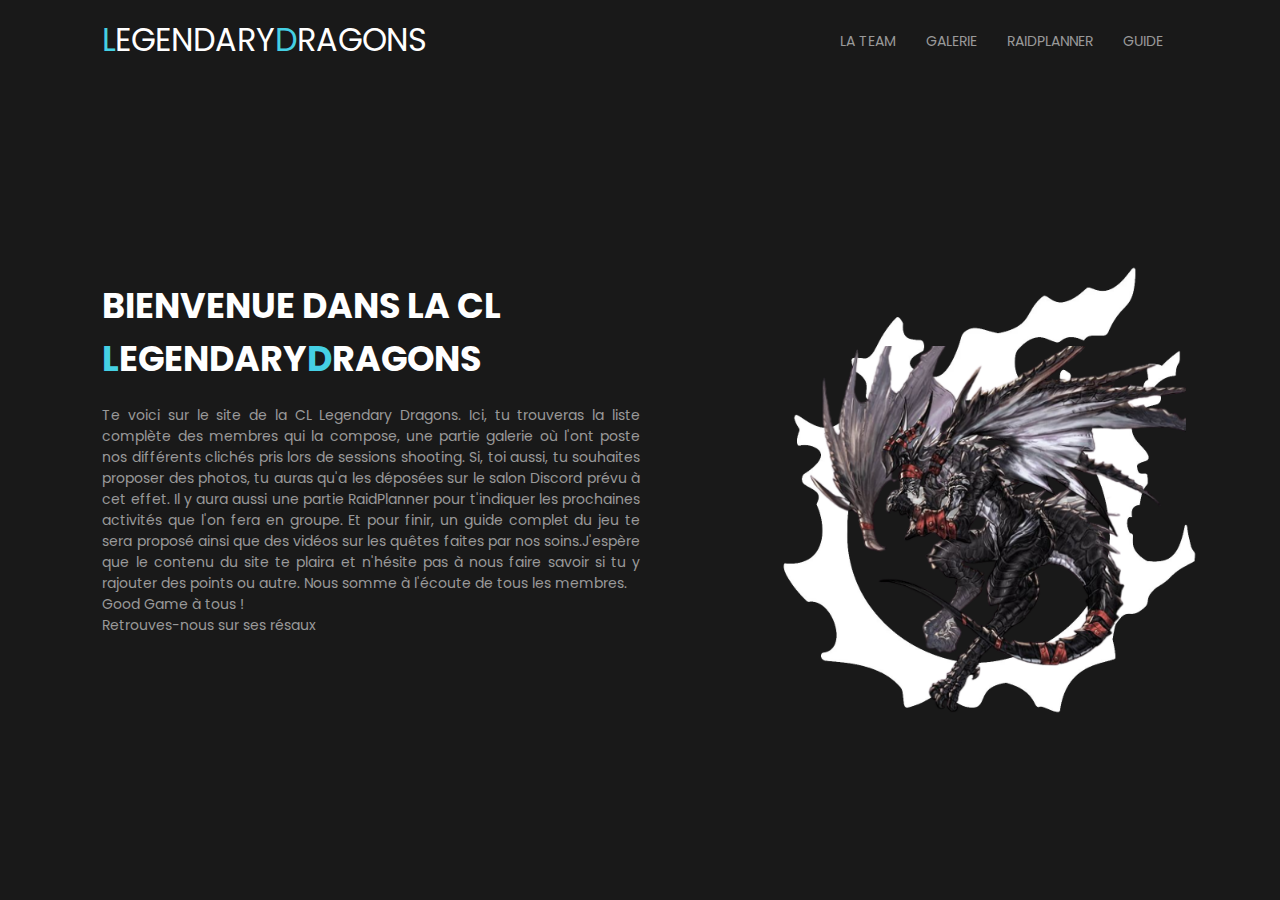
<file: index.html>
<!DOCTYPE html>
<html lang="fr">
	<head>
		<meta charset="UTF-8">
		<meta http-equiv="X-UA-Compatible" content="IE=edge">
		<meta name="viewport" content="width=device-width, initial-scale=1.0">
		<link rel="icon" type="image/png" href="./sources/image/icons/aetheryte.png" />
		<title>LegendayDragons</title>
		<!-- Font Awesome -->
		<link rel="stylesheet" href="https://cdnjs.cloudflare.com/ajax/libs/font-awesome/6.1.1/css/all.min.css" integrity="sha512-KfkfwYDsLkIlwQp6LFnl8zNdLGxu9YAA1QvwINks4PhcElQSvqcyVLLD9aMhXd13uQjoXtEKNosOWaZqXgel0g==" crossorigin="anonymous" referrerpolicy="no-referrer" />
		<!-- CSS -->
		<link rel="stylesheet" href="./sources/css/home.css">
	</head>
	<body>
		<!-- Responsive menu -->
		<header>
			<div class="logo">
				<a href="index.html"><span>L</span>EGENDARY<span>D</span>RAGONS</a>
			</div>
			<div class="menu_toggle"></div>
			<ul class="menu">
				<li><a href="team.html">La team</a></li>
				<li><a href="gallery.html">Galerie</a></li>
				<li><a href="raidplanner.html">RaidPlanner</a></li>
				<li><a href="guide.html">Guide</a></li>
			</ul>
		</header>
		<!-- Section Home -->
		<section class="home">
			<div class="left">
				<h1>
					BIENVENUE DANS LA CL <br>
					<span>L</span>EGENDARY<span>D</span>RAGONS
				</h1>
					<p>Te voici sur le site de la CL Legendary Dragons. Ici, tu trouveras la liste complète des membres qui la compose, une partie galerie où l'ont poste nos différents clichés pris lors de sessions shooting. Si, toi aussi, tu souhaites proposer des photos, tu auras qu'a les déposées sur le salon Discord prévu à cet effet. Il y aura aussi une partie RaidPlanner pour t'indiquer les prochaines activités que l'on fera en groupe. Et pour finir, un guide complet du jeu te sera proposé ainsi que des vidéos sur les quêtes faites par nos soins.J'espère que le contenu du site te plaira et n'hésite pas à nous faire savoir si tu y rajouter des points ou autre. Nous somme à l'écoute de tous les membres.<br>
					Good Game à tous !<br>
					Retrouves-nous sur ses résaux <br>
					<span>
						<a href="https://discord.com/channels/972480807065235496/972496455912800276" target="_blank"><i class="fa-brands fa-discord"></i></a>
						<a href="#"><i class="fa-brands fa-youtube"></i></a>
						<a href="#"><i class="fa-brands fa-instagram"></i></a>
						<a href="#"><i class="fa-brands fa-facebook"></i></a>
					</span>
				</p>
			</div>
			<div class="right">
				<img src="./sources/image/logo/logo.png" alt="Logo de la compagnie libre">
			</div>
		</section>
	</body>
	<!-- JS -->
	<script src="https://cdnjs.cloudflare.com/ajax/libs/gsap/3.9.1/gsap.min.js"></script>
	<script src="./sources/js/main.js"></script>
</html>
</file>
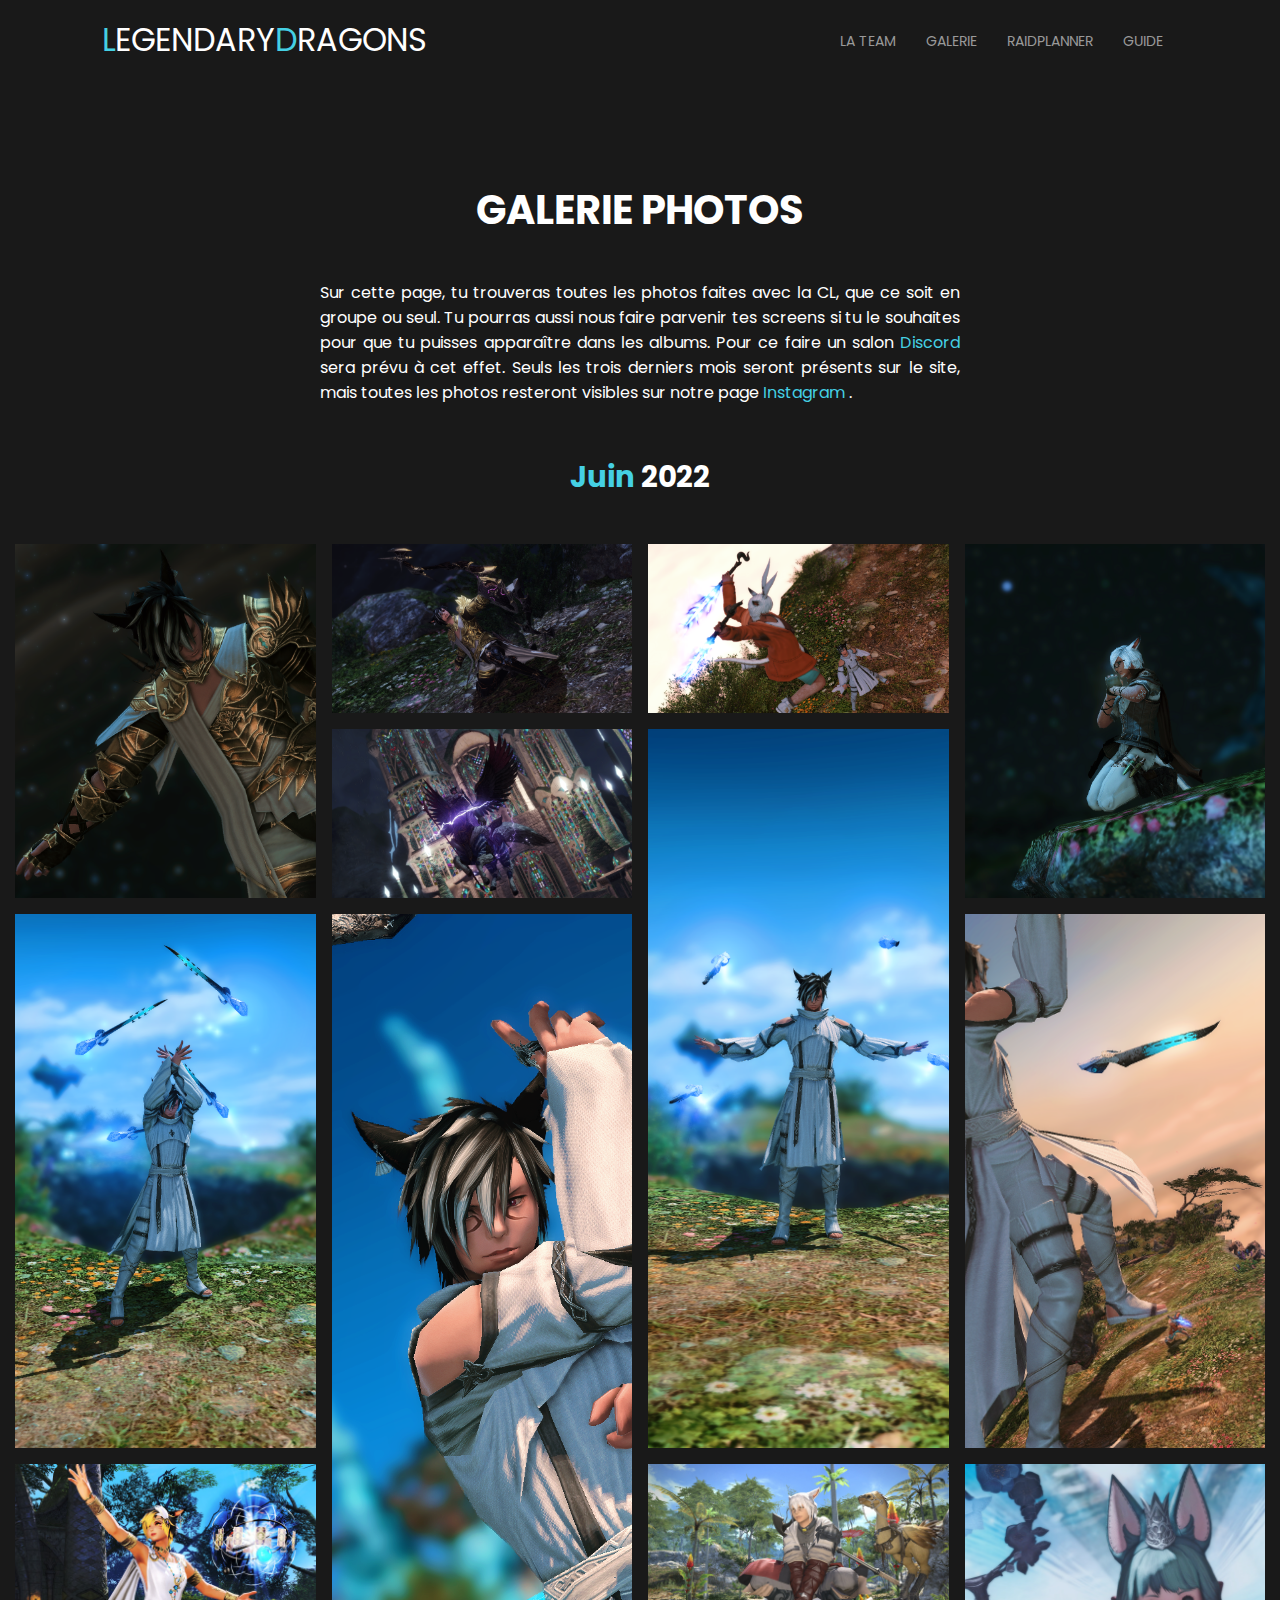
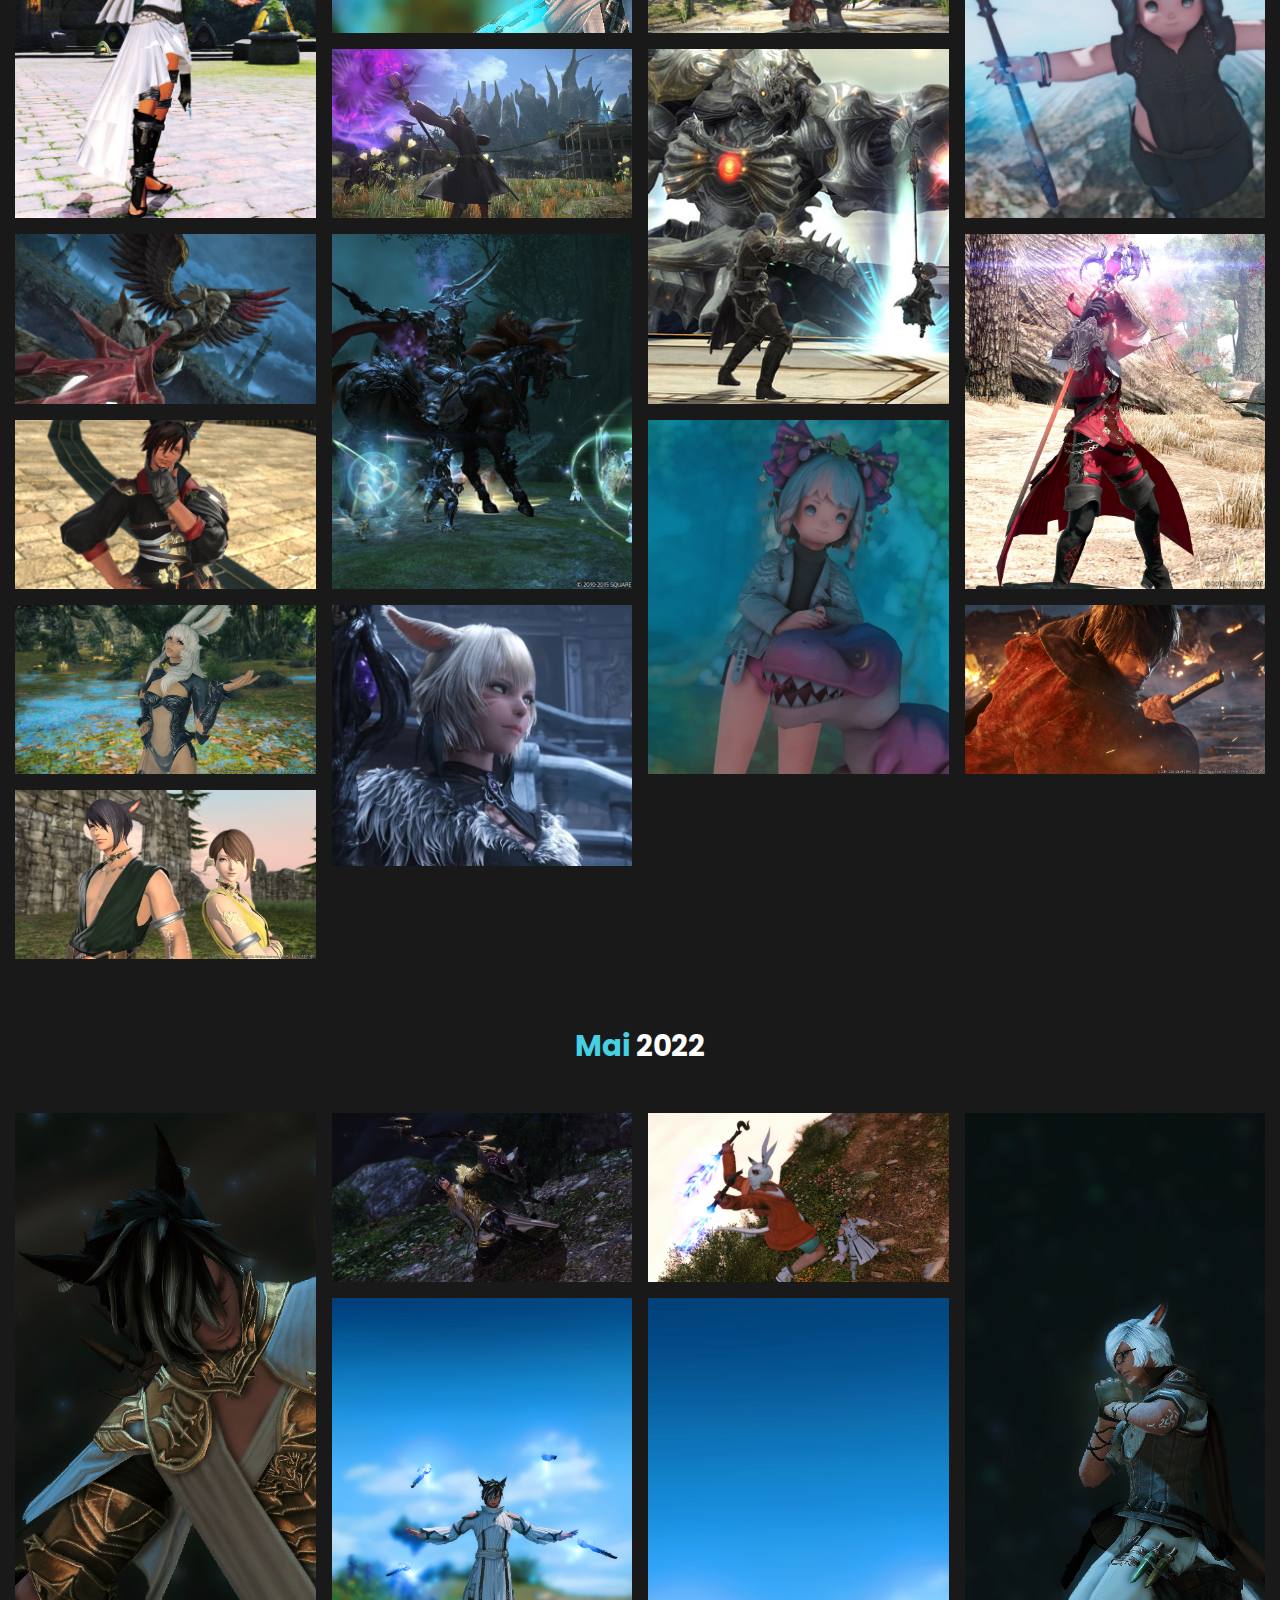
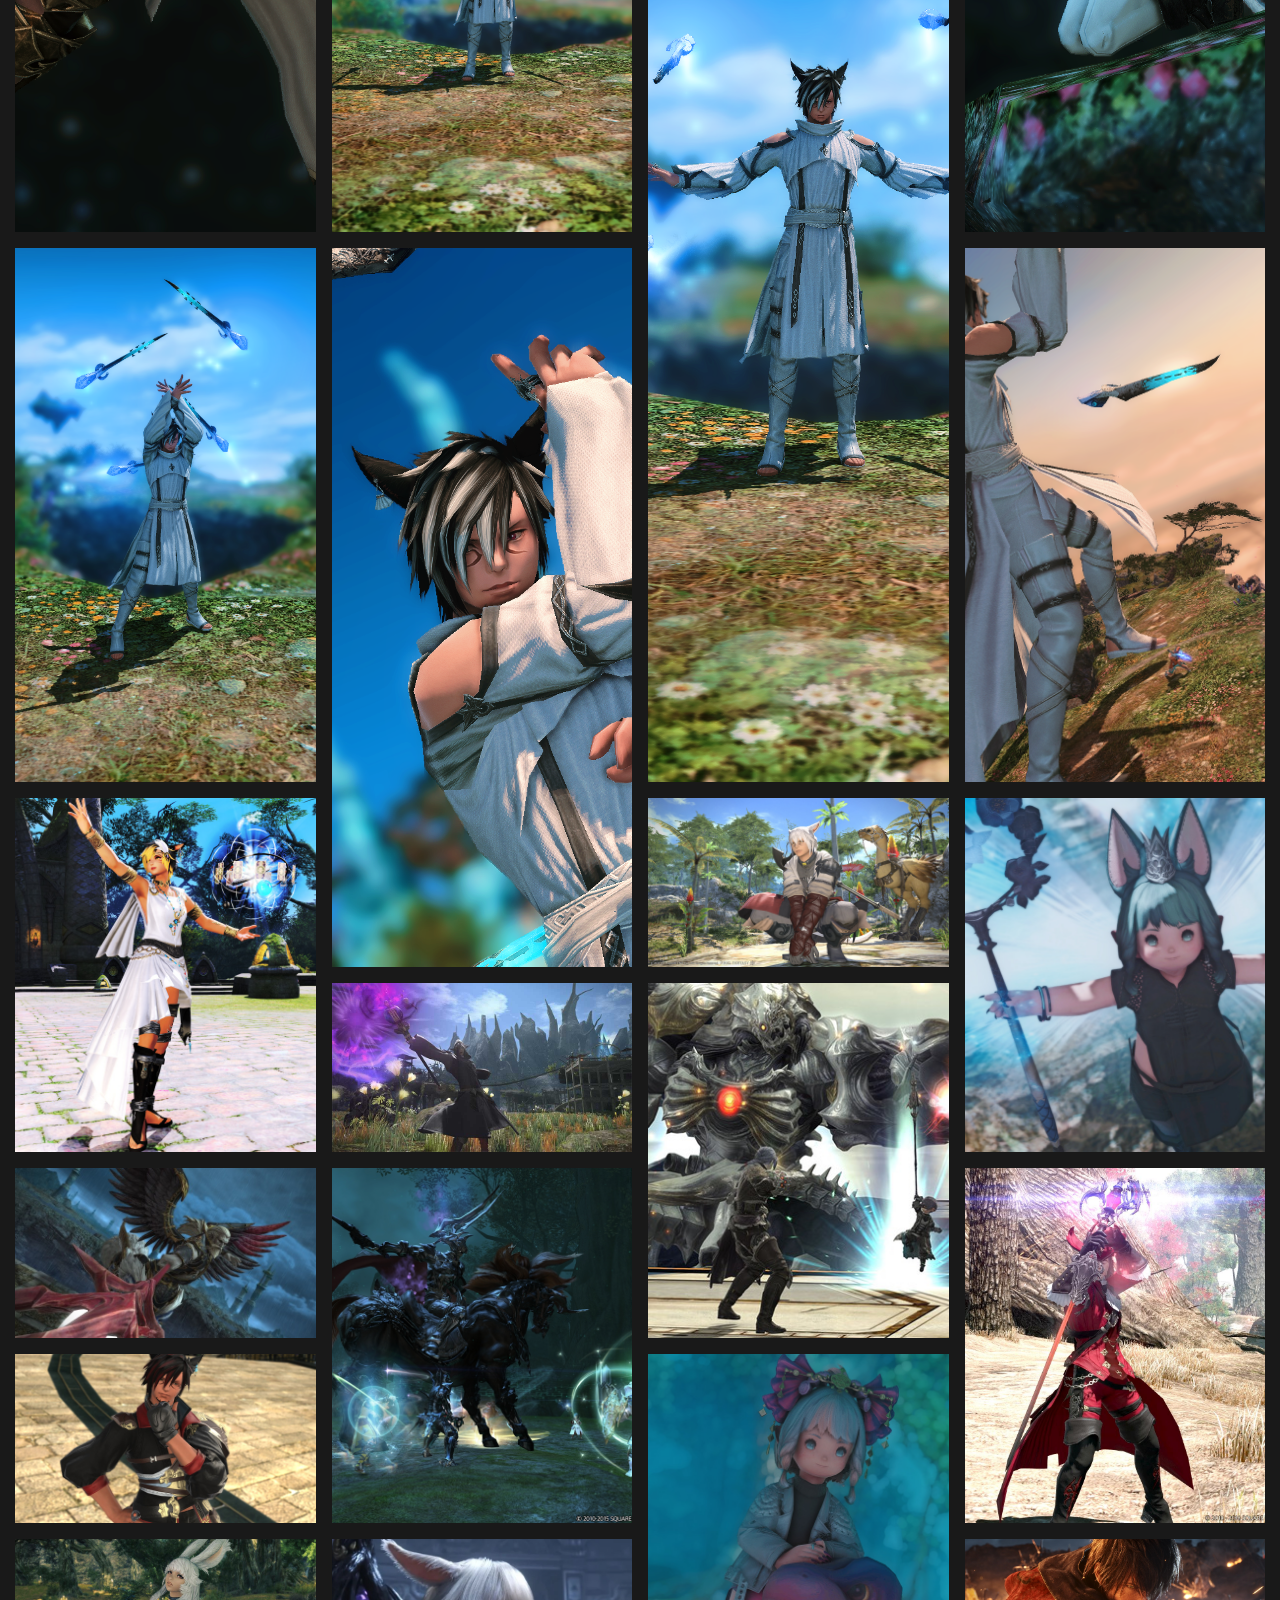
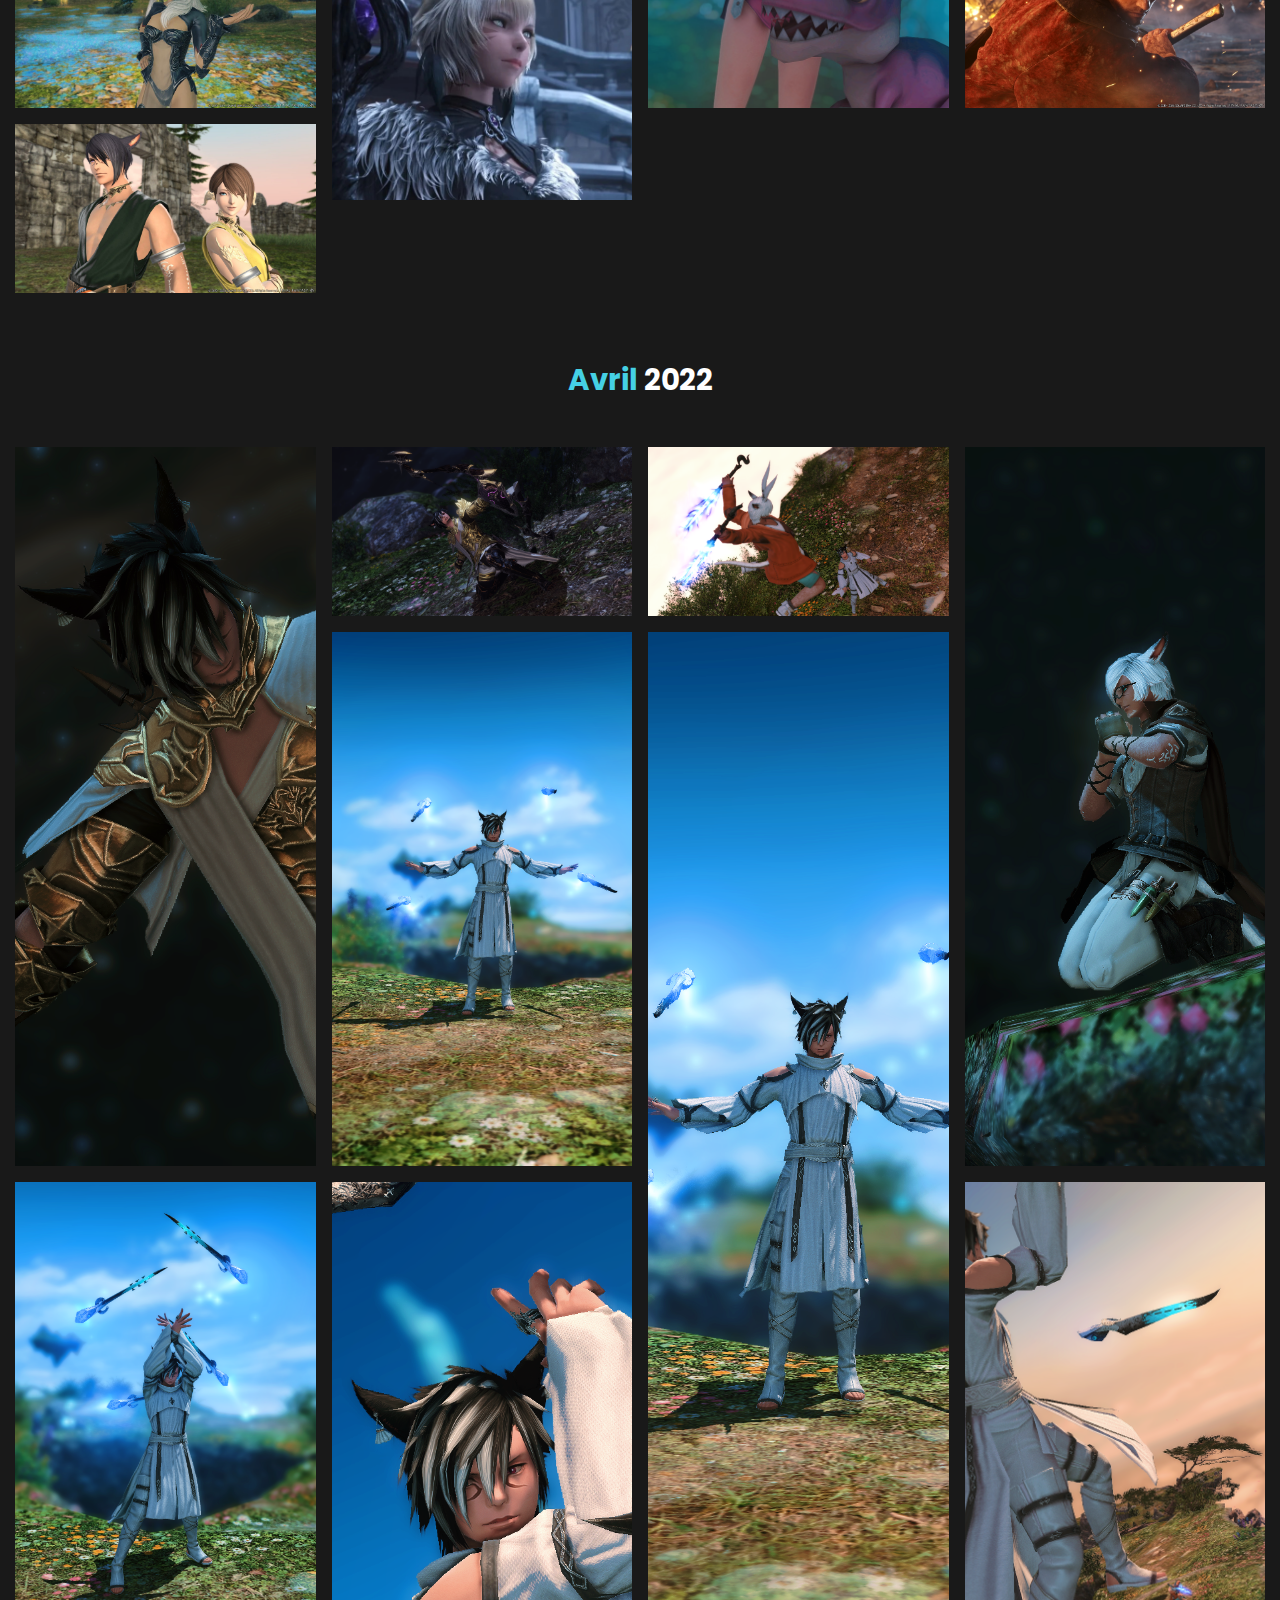
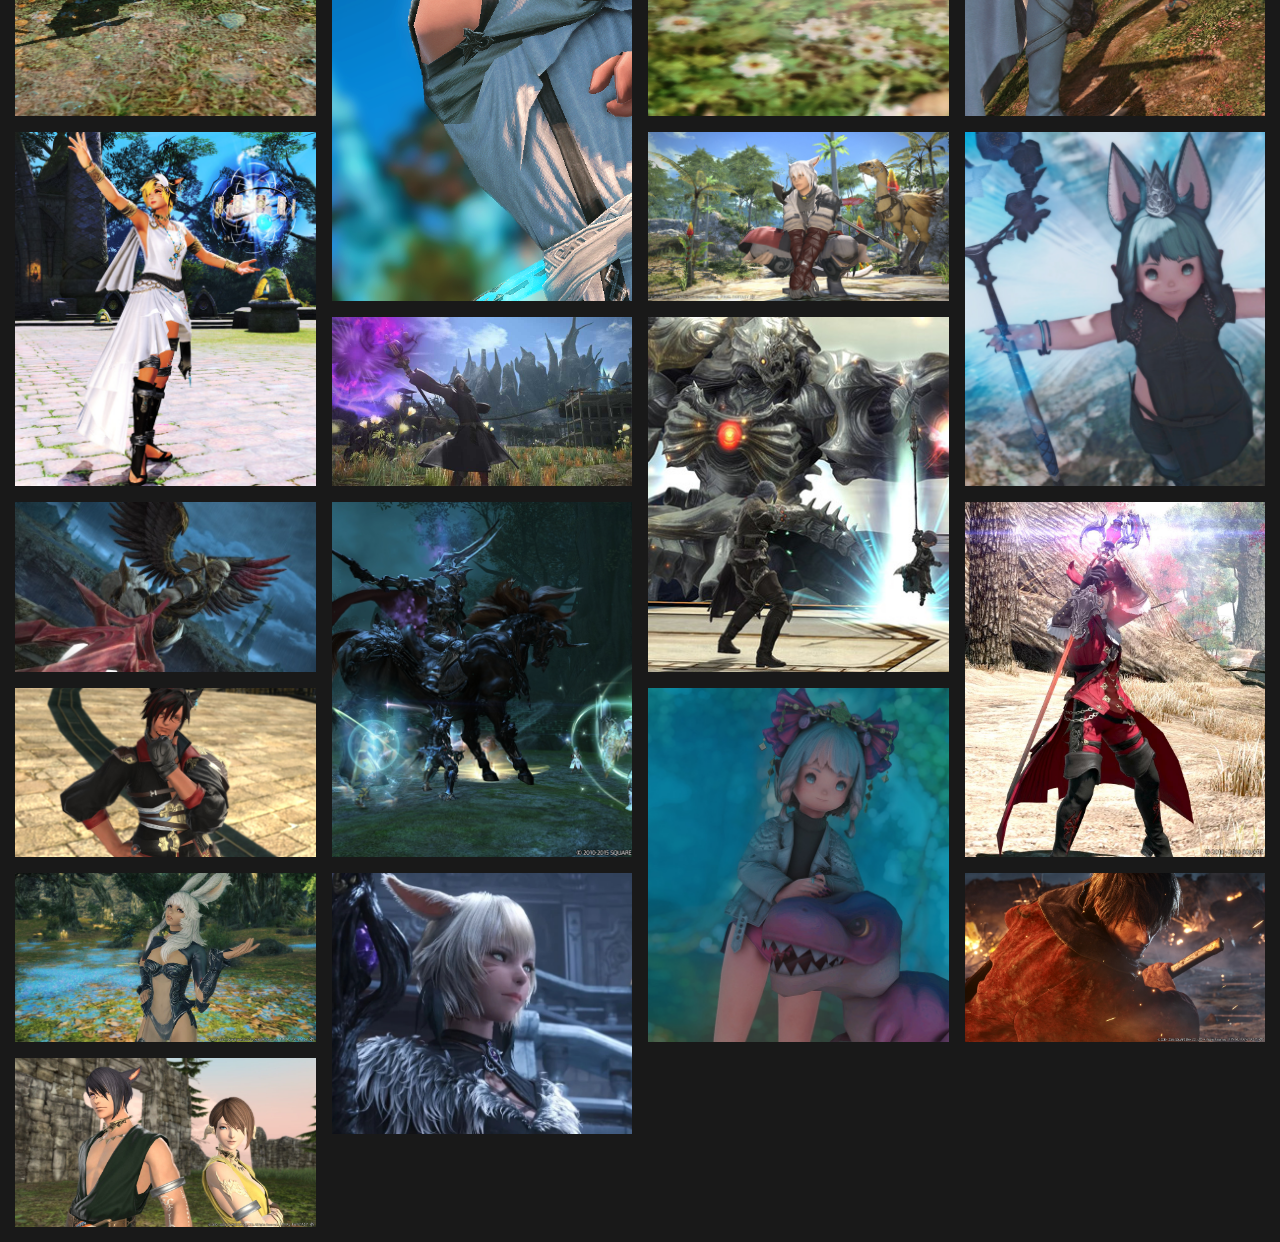
<file: gallery.html>
<!DOCTYPE html>
<html lang="fr">
	<head>
		<meta charset="UTF-8">
		<meta http-equiv="X-UA-Compatible" content="IE=edge">
		<meta name="viewport" content="width=device-width, initial-scale=1.0">
		<link rel="icon" type="image/png" href="./sources/image/icons/aetheryte.png" />
		<title>LegendayDragons - Galerie</title>
        <!-- Font Awesome -->
		<link rel="stylesheet" href="https://cdnjs.cloudflare.com/ajax/libs/font-awesome/6.1.1/css/all.min.css" integrity="sha512-KfkfwYDsLkIlwQp6LFnl8zNdLGxu9YAA1QvwINks4PhcElQSvqcyVLLD9aMhXd13uQjoXtEKNosOWaZqXgel0g==" crossorigin="anonymous" referrerpolicy="no-referrer" />
		<link rel="stylesheet"  href="https://www.helha.pub/scripts/lightbox2-2.11.1/dist/css/lightbox.min.css"/>
        <!-- CSS -->
		<link rel="stylesheet" href="./sources/css/gallery.css">
	</head>
	<body>
		<!-- Responsive menu -->
		<header>
			<div class="logo">
				<a href="index.html"><span>L</span>EGENDARY<span>D</span>RAGONS</a>
			</div>
			<div class="menu_toggle"></div>
			<ul class="menu">
				<li><a href="team.html">La team</a></li>
				<li><a href="gallery.html">Galerie</a></li>
				<li><a href="raidplanner.html">RaidPlanner</a></li>
				<li><a href="guide.html">Guide</a></li>
			</ul>
		</header>
		<!-- Section gallery -->
		<section class="gallery">
			<div class="title_gallery">
                <h1>
                    <span>GALERIE</span>
                    <span>PHOTOS</span>
                </h1>
                <div class="paragraph">
                    <p>Sur cette page, tu trouveras toutes les photos faites avec la CL, que ce soit en groupe ou seul. Tu pourras aussi nous faire parvenir tes screens si tu le souhaites pour que tu puisses apparaître dans les albums. Pour ce faire un salon <a href="https://discord.com/channels/972480807065235496/974335971602608178">Discord</a> sera prévu à cet effet. Seuls les trois derniers mois seront présents sur le site, mais toutes les photos resteront visibles sur notre page <a href="">Instagram</a> .</p>
                </div>
            </div>
            <div class="month-gallery">
                <h3><span>Juin</span> 2022</h3>
            </div>
            <div class="grid-container filter-container">
                <div class="item portrait mix">
                    <a href="./sources/image/gallery/Juin-1.png" data-lightbox="lightbox" data-title="Drogon après la Transcendance">
                        <img src="./sources/image/gallery/Juin-1.png" alt="Drogon après la Transcendance">
                    </a>
                </div>
                <div class="item mix">
                    <a href="./sources/image/gallery/Juin-2.png" data-lightbox="lightbox" data-title="A moi la flèche du Sagitaire">
                        <img src="./sources/image/gallery/Juin-2.png" alt="A moi la flèche du Sagitaire">
                    </a>
                </div>
                <div class="item mix ">
                    <a href="./sources/image/gallery/Juin-3.png" data-lightbox="lightbox" data-title="Ulran l'assassin">
                        <img src="./sources/image/gallery/Juin-3.png" alt="Ulran l'assassin">
                    </a>
                </div>
                <div class="item portrait mix">
                    <a href="./sources/image/gallery/Juin-4.png" data-lightbox="lightbox" data-title="Ulran prie Sainte Costa">
                        <img src="./sources/image/gallery/Juin-4.png" alt="Ulran prie Sainte Costa">
                    </a>
                </div>
                <div class="item mix">
                    <a href="./sources/image/gallery/Juin-5.png" data-lightbox="lightbox" data-title="La meilleure monture">
                        <img src="./sources/image/gallery/Juin-5.png" alt="La meilleure monture">
                    </a>
                </div>
                <div class="item portrait mix">
                    <a href="./sources/image/gallery/Juin-6.png" data-lightbox="lightbox" data-title="Drogon le Sage">
                        <img src="./sources/image/gallery/Juin-6.png" alt="Drogon le Sage">
                    </a>
                </div>
                <div class="item mix">
                    <a href="./sources/image/gallery/Juin-7.png" data-lightbox="lightbox" data-title="Drogon en pleine action de Sage">
                        <img src="./sources/image/gallery/Juin-7.png" alt="Drogon en pleine action de Sage">
                    </a>
                </div>
                <div class="item portrait mix">
                    <a href="./sources/image/gallery/Juin-8.png" data-lightbox="lightbox" data-title="Attention Drogon attaque !">
                        <img src="./sources/image/gallery/Juin-8.png" alt="Attention Drogon attaque !">
                    </a>
                </div>
                <div class="item mix">
                    <a href="./sources/image/gallery/Juin-9.png" data-lightbox="lightbox" data-title="Le Magnifique">
                        <img src="./sources/image/gallery/Juin-9.png" alt="Le Magnifique">
                    </a>
                </div>
                <div class="item portrait mix">
                    <a href="./sources/image/gallery/Mai-1.jpg" data-lightbox="lightbox" data-title="Test">
                        <img src="./sources/image/gallery/Mai-1.jpg" alt="Test">
                    </a>
                </div>
                <div class="item mix">
                    <a href="./sources/image/gallery/Mai-2.jpg" data-lightbox="lightbox" data-title="Test">
                        <img src="./sources/image/gallery/Mai-2.jpg" alt="Test">
                    </a>
                </div>
                <div class="item portrait mix">
                    <a href="./sources/image/gallery/Mai-3.jpg" data-lightbox="lightbox" data-title="Test">
                        <img src="./sources/image/gallery/Mai-3.jpg" alt="Test">
                    </a>
                </div>
                <div class="item mix">
                    <a href="./sources/image/gallery/Mai-4.jpg" data-lightbox="lightbox" data-title="Test">
                        <img src="./sources/image/gallery/Mai-4.jpg" alt="Test">
                    </a>
                </div>
                <div class="item portrait mix">
                    <a href="./sources/image/gallery/Mai-5.jpg" data-lightbox="lightbox" data-title="Test">
                        <img src="./sources/image/gallery/Mai-5.jpg" alt="Test">
                    </a>
                </div>
                <div class="item mix">
                    <a href="./sources/image/gallery/Mai-6.jpg" data-lightbox="lightbox" data-title="Test">
                        <img src="./sources/image/gallery/Mai-6.jpg" alt="Test">
                    </a>
                </div>
                <div class="item portrait mix">
                    <a href="./sources/image/gallery/Mai-7.jpg" data-lightbox="lightbox" data-title="Test">
                        <img src="./sources/image/gallery/Mai-7.jpg" alt="Test">
                    </a>
                </div>
                <div class="item portrait mix">
                    <a href="./sources/image/gallery/Avril-1.jpg" data-lightbox="lightbox" data-title="Test">
                        <img src="./sources/image/gallery/Avril-1.jpg" alt="Test">
                    </a>
                </div>
                <div class="item mix">
                    <a href="./sources/image/gallery/Avril-2.jpg" data-lightbox="lightbox" data-title="Test">
                        <img src="./sources/image/gallery/Avril-2.jpg" alt="Test">
                    </a>
                </div>
                <div class="item portrait mix">
                    <a href="./sources/image/gallery/Avril-3.jpg" data-lightbox="lightbox" data-title="Test">
                        <img src="./sources/image/gallery/Avril-3.jpg" alt="Test">
                    </a>
                </div>
                <div class="item mix">
                    <a href="./sources/image/gallery/Avril-4.jpg" data-lightbox="lightbox" data-title="Test">
                        <img src="./sources/image/gallery/Avril-4.jpg" alt="Test">
                    </a>
                </div>
                <div class="item portrait mix">
                    <a href="./sources/image/gallery/Avril-5.jpg" data-lightbox="lightbox" data-title="Test">
                        <img src="./sources/image/gallery/Avril-5.jpg" alt="Test">
                    </a>
                </div>
                <div class="item mix">
                    <a href="./sources/image/gallery/Avril-6.jpg" data-lightbox="lightbox" data-title="Test">
                        <img src="./sources/image/gallery/Avril-6.jpg" alt="Test">
                    </a>
                </div>
                <div class="item portrait mix">
                    <a href="./sources/image/gallery/Avril-7.jpg" data-lightbox="lightbox" data-title="Test">
                        <img src="./sources/image/gallery/Avril-7.jpg" alt="Test">
                    </a>
                </div>
            </div>
            <div class="month-gallery">
                <h3><span>Mai</span> 2022</h3>
            </div>
            <div class="grid-container filter-container">
                <div class="item portrait mix">
                    <a href="./sources/image/gallery/Juin-1.png" data-lightbox="lightbox" data-title="Drogon après la Trascendance">
                        <img src="./sources/image/gallery/Juin-1.png" alt="Drogon après la Trascendance">
                    </a>
                </div>
                <div class="item mix">
                    <a href="./sources/image/gallery/Juin-2.png" data-lightbox="lightbox" data-title="Drogon en pleine la Trascendance">
                        <img src="./sources/image/gallery/Juin-2.png" alt="Drogon en pleine la Trascendance">
                    </a>
                </div>
                <div class="item mix ">
                    <a href="./sources/image/gallery/Juin-3.png" data-lightbox="lightbox" data-title="Ulran l'assassin">
                        <img src="./sources/image/gallery/Juin-3.png" alt="Ulran l'assassin">
                    </a>
                </div>
                <div class="item portrait mix">
                    <a href="./sources/image/gallery/Juin-4.png" data-lightbox="lightbox" data-title="Ulran prie Sainte Costa">
                        <img src="./sources/image/gallery/Juin-4.png" alt="Ulran prie Sainte Costa">
                    </a>
                </div>
                <div class="item mix">
                    <a href="./sources/image/gallery/Juin-5.png" data-lightbox="lightbox" data-title="Drogon le Sage">
                        <img src="./sources/image/gallery/Juin-6.png" alt="Drogon le Sage">
                    </a>
                </div>
                <div class="item portrait mix">
                    <a href="./sources/image/gallery/Juin-6.png" data-lightbox="lightbox" data-title="Drogon après la Trascendance">
                        <img src="./sources/image/gallery/Juin-6.png" alt="Drogon après la Trascendance">
                    </a>
                </div>
                <div class="item mix">
                    <a href="./sources/image/gallery/Juin-7.png" data-lightbox="lightbox" data-title="Drogon en pleine la Trascendance">
                        <img src="./sources/image/gallery/Juin-7.png" alt="Drogon en pleine la Trascendance">
                    </a>
                </div>
                <div class="item portrait mix">
                    <a href="./sources/image/gallery/Juin-8.png" data-lightbox="lightbox" data-title="Ulran l'assassin">
                        <img src="./sources/image/gallery/Juin-8.png" alt="Ulran l'assassin">
                    </a>
                </div>
                <div class="item mix">
                    <a href="./sources/image/gallery/Juin-9.png" data-lightbox="lightbox" data-title="Ulran prie Sainte Costa">
                        <img src="./sources/image/gallery/Juin-9.png" alt="Ulran prie Sainte Costa">
                    </a>
                </div>
                <div class="item portrait mix">
                    <a href="./sources/image/gallery/Mai-1.jpg" data-lightbox="lightbox" data-title="Drogon le Sage">
                        <img src="./sources/image/gallery/Mai-1.jpg" alt="Drogon le Sage">
                    </a>
                </div>
                <div class="item mix">
                    <a href="./sources/image/gallery/Mai-2.jpg" data-lightbox="lightbox" data-title="Drogon après la Trascendance">
                        <img src="./sources/image/gallery/Mai-2.jpg" alt="Drogon après la Trascendance">
                    </a>
                </div>
                <div class="item portrait mix">
                    <a href="./sources/image/gallery/Mai-3.jpg" data-lightbox="lightbox" data-title="Drogon en pleine la Trascendance">
                        <img src="./sources/image/gallery/Mai-3.jpg" alt="Drogon en pleine la Trascendance">
                    </a>
                </div>
                <div class="item mix">
                    <a href="./sources/image/gallery/Mai-4.jpg" data-lightbox="lightbox" data-title="Ulran l'assassin">
                        <img src="./sources/image/gallery/Mai-4.jpg" alt="Ulran l'assassin">
                    </a>
                </div>
                <div class="item portrait mix">
                    <a href="./sources/image/gallery/Mai-5.jpg" data-lightbox="lightbox" data-title="Ulran prie Sainte Costa">
                        <img src="./sources/image/gallery/Mai-5.jpg" alt="Ulran prie Sainte Costa">
                    </a>
                </div>
                <div class="item mix">
                    <a href="./sources/image/gallery/Mai-6.jpg" data-lightbox="lightbox" data-title="Drogon le Sage">
                        <img src="./sources/image/gallery/Mai-6.jpg" alt="Drogon le Sage">
                    </a>
                </div>
                <div class="item portrait mix">
                    <a href="./sources/image/gallery/Mai-7.jpg" data-lightbox="lightbox" data-title="Drogon le Sage">
                        <img src="./sources/image/gallery/Mai-7.jpg" alt="Drogon le Sage">
                    </a>
                </div>
                <div class="item portrait mix">
                    <a href="./sources/image/gallery/Avril-1.jpg" data-lightbox="lightbox" data-title="Drogon en pleine la Trascendance">
                        <img src="./sources/image/gallery/Avril-1.jpg" alt="Drogon en pleine la Trascendance">
                    </a>
                </div>
                <div class="item mix">
                    <a href="./sources/image/gallery/Avril-2.jpg" data-lightbox="lightbox" data-title="Drogon en pleine la Trascendance">
                        <img src="./sources/image/gallery/Avril-2.jpg" alt="Drogon en pleine la Trascendance">
                    </a>
                </div>
                <div class="item portrait mix">
                    <a href="./sources/image/gallery/Avril-3.jpg" data-lightbox="lightbox" data-title="Drogon en pleine la Trascendance">
                        <img src="./sources/image/gallery/Avril-3.jpg" alt="Drogon en pleine la Trascendance">
                    </a>
                </div>
                <div class="item mix">
                    <a href="./sources/image/gallery/Avril-4.jpg" data-lightbox="lightbox" data-title="Drogon en pleine la Trascendance">
                        <img src="./sources/image/gallery/Avril-4.jpg" alt="Drogon en pleine la Trascendance">
                    </a>
                </div>
                <div class="item portrait mix">
                    <a href="./sources/image/gallery/Avril-5.jpg" data-lightbox="lightbox" data-title="Drogon en pleine la Trascendance">
                        <img src="./sources/image/gallery/Avril-5.jpg" alt="Drogon en pleine la Trascendance">
                    </a>
                </div>
                <div class="item mix">
                    <a href="./sources/image/gallery/Avril-6.jpg" data-lightbox="lightbox" data-title="Drogon en pleine la Trascendance">
                        <img src="./sources/image/gallery/Avril-6.jpg" alt="Drogon en pleine la Trascendance">
                    </a>
                </div>
                <div class="item portrait mix">
                    <a href="./sources/image/gallery/Avril-7.jpg" data-lightbox="lightbox" data-title="Drogon en pleine la Trascendance">
                        <img src="./sources/image/gallery/Avril-7.jpg" alt="Drogon en pleine la Trascendance">
                    </a>
                </div>
            </div>
            <div class="month-gallery">
                <h3><span>Avril</span> 2022</h3>
            </div>
            <div class="grid-container filter-container">
                <div class="item portrait mix">
                    <a href="./sources/image/gallery/Juin-1.png" data-lightbox="lightbox" data-title="Drogon après la Trascendance">
                        <img src="./sources/image/gallery/Juin-1.png" alt="Drogon après la Trascendance">
                    </a>
                </div>
                <div class="item mix">
                    <a href="./sources/image/gallery/Juin-2.png" data-lightbox="lightbox" data-title="Drogon en pleine la Trascendance">
                        <img src="./sources/image/gallery/Juin-2.png" alt="Drogon en pleine la Trascendance">
                    </a>
                </div>
                <div class="item mix ">
                    <a href="./sources/image/gallery/Juin-3.png" data-lightbox="lightbox" data-title="Ulran l'assassin">
                        <img src="./sources/image/gallery/Juin-3.png" alt="Ulran l'assassin">
                    </a>
                </div>
                <div class="item portrait mix">
                    <a href="./sources/image/gallery/Juin-4.png" data-lightbox="lightbox" data-title="Ulran prie Sainte Costa">
                        <img src="./sources/image/gallery/Juin-4.png" alt="Ulran prie Sainte Costa">
                    </a>
                </div>
                <div class="item mix">
                    <a href="./sources/image/gallery/Juin-5.png" data-lightbox="lightbox" data-title="Drogon le Sage">
                        <img src="./sources/image/gallery/Juin-6.png" alt="Drogon le Sage">
                    </a>
                </div>
                <div class="item portrait mix">
                    <a href="./sources/image/gallery/Juin-6.png" data-lightbox="lightbox" data-title="Drogon après la Trascendance">
                        <img src="./sources/image/gallery/Juin-6.png" alt="Drogon après la Trascendance">
                    </a>
                </div>
                <div class="item mix">
                    <a href="./sources/image/gallery/Juin-7.png" data-lightbox="lightbox" data-title="Drogon en pleine la Trascendance">
                        <img src="./sources/image/gallery/Juin-7.png" alt="Drogon en pleine la Trascendance">
                    </a>
                </div>
                <div class="item portrait mix">
                    <a href="./sources/image/gallery/Juin-8.png" data-lightbox="lightbox" data-title="Ulran l'assassin">
                        <img src="./sources/image/gallery/Juin-8.png" alt="Ulran l'assassin">
                    </a>
                </div>
                <div class="item mix">
                    <a href="./sources/image/gallery/Juin-9.png" data-lightbox="lightbox" data-title="Ulran prie Sainte Costa">
                        <img src="./sources/image/gallery/Juin-9.png" alt="Ulran prie Sainte Costa">
                    </a>
                </div>
                <div class="item portrait mix">
                    <a href="./sources/image/gallery/Mai-1.jpg" data-lightbox="lightbox" data-title="Drogon le Sage">
                        <img src="./sources/image/gallery/Mai-1.jpg" alt="Drogon le Sage">
                    </a>
                </div>
                <div class="item mix">
                    <a href="./sources/image/gallery/Mai-2.jpg" data-lightbox="lightbox" data-title="Drogon après la Trascendance">
                        <img src="./sources/image/gallery/Mai-2.jpg" alt="Drogon après la Trascendance">
                    </a>
                </div>
                <div class="item portrait mix">
                    <a href="./sources/image/gallery/Mai-3.jpg" data-lightbox="lightbox" data-title="Drogon en pleine la Trascendance">
                        <img src="./sources/image/gallery/Mai-3.jpg" alt="Drogon en pleine la Trascendance">
                    </a>
                </div>
                <div class="item mix">
                    <a href="./sources/image/gallery/Mai-4.jpg" data-lightbox="lightbox" data-title="Ulran l'assassin">
                        <img src="./sources/image/gallery/Mai-4.jpg" alt="Ulran l'assassin">
                    </a>
                </div>
                <div class="item portrait mix">
                    <a href="./sources/image/gallery/Mai-5.jpg" data-lightbox="lightbox" data-title="Ulran prie Sainte Costa">
                        <img src="./sources/image/gallery/Mai-5.jpg" alt="Ulran prie Sainte Costa">
                    </a>
                </div>
                <div class="item mix">
                    <a href="./sources/image/gallery/Mai-6.jpg" data-lightbox="lightbox" data-title="Drogon le Sage">
                        <img src="./sources/image/gallery/Mai-6.jpg" alt="Drogon le Sage">
                    </a>
                </div>
                <div class="item portrait mix">
                    <a href="./sources/image/gallery/Mai-7.jpg" data-lightbox="lightbox" data-title="Drogon le Sage">
                        <img src="./sources/image/gallery/Mai-7.jpg" alt="Drogon le Sage">
                    </a>
                </div>
                <div class="item portrait mix">
                    <a href="./sources/image/gallery/Avril-1.jpg" data-lightbox="lightbox" data-title="Drogon en pleine la Trascendance">
                        <img src="./sources/image/gallery/Avril-1.jpg" alt="Drogon en pleine la Trascendance">
                    </a>
                </div>
                <div class="item mix">
                    <a href="./sources/image/gallery/Avril-2.jpg" data-lightbox="lightbox" data-title="Drogon en pleine la Trascendance">
                        <img src="./sources/image/gallery/Avril-2.jpg" alt="Drogon en pleine la Trascendance">
                    </a>
                </div>
                <div class="item portrait mix">
                    <a href="./sources/image/gallery/Avril-3.jpg" data-lightbox="lightbox" data-title="Drogon en pleine la Trascendance">
                        <img src="./sources/image/gallery/Avril-3.jpg" alt="Drogon en pleine la Trascendance">
                    </a>
                </div>
                <div class="item mix">
                    <a href="./sources/image/gallery/Avril-4.jpg" data-lightbox="lightbox" data-title="Drogon en pleine la Trascendance">
                        <img src="./sources/image/gallery/Avril-4.jpg" alt="Drogon en pleine la Trascendance">
                    </a>
                </div>
                <div class="item portrait mix">
                    <a href="./sources/image/gallery/Avril-5.jpg" data-lightbox="lightbox" data-title="Drogon en pleine la Trascendance">
                        <img src="./sources/image/gallery/Avril-5.jpg" alt="Drogon en pleine la Trascendance">
                    </a>
                </div>
                <div class="item mix">
                    <a href="./sources/image/gallery/Avril-6.jpg" data-lightbox="lightbox" data-title="Drogon en pleine la Trascendance">
                        <img src="./sources/image/gallery/Avril-6.jpg" alt="Drogon en pleine la Trascendance">
                    </a>
                </div>
                <div class="item portrait mix">
                    <a href="./sources/image/gallery/Avril-7.jpg" data-lightbox="lightbox" data-title="Drogon en pleine la Trascendance">
                        <img src="./sources/image/gallery/Avril-7.jpg" alt="Drogon en pleine la Trascendance">
                    </a>
                </div>
            </div>
		</section>
	</body>
	<!-- JS -->
	<script src="https://cdnjs.cloudflare.com/ajax/libs/jquery/3.5.1/jquery.min.js"></script>
	<script src="https://www.helha.pub/scripts/patrickkunka-mixitup-61dac05/dist/mixitup.min.js"></script>
    <script src="https://www.helha.pub/scripts/lightbox2-2.11.1/dist/js/lightbox.js"></script>
    <script src="./sources/js/main.js"></script>
    <script src="./sources/js/gallery.js"></script>
</html>
</file>
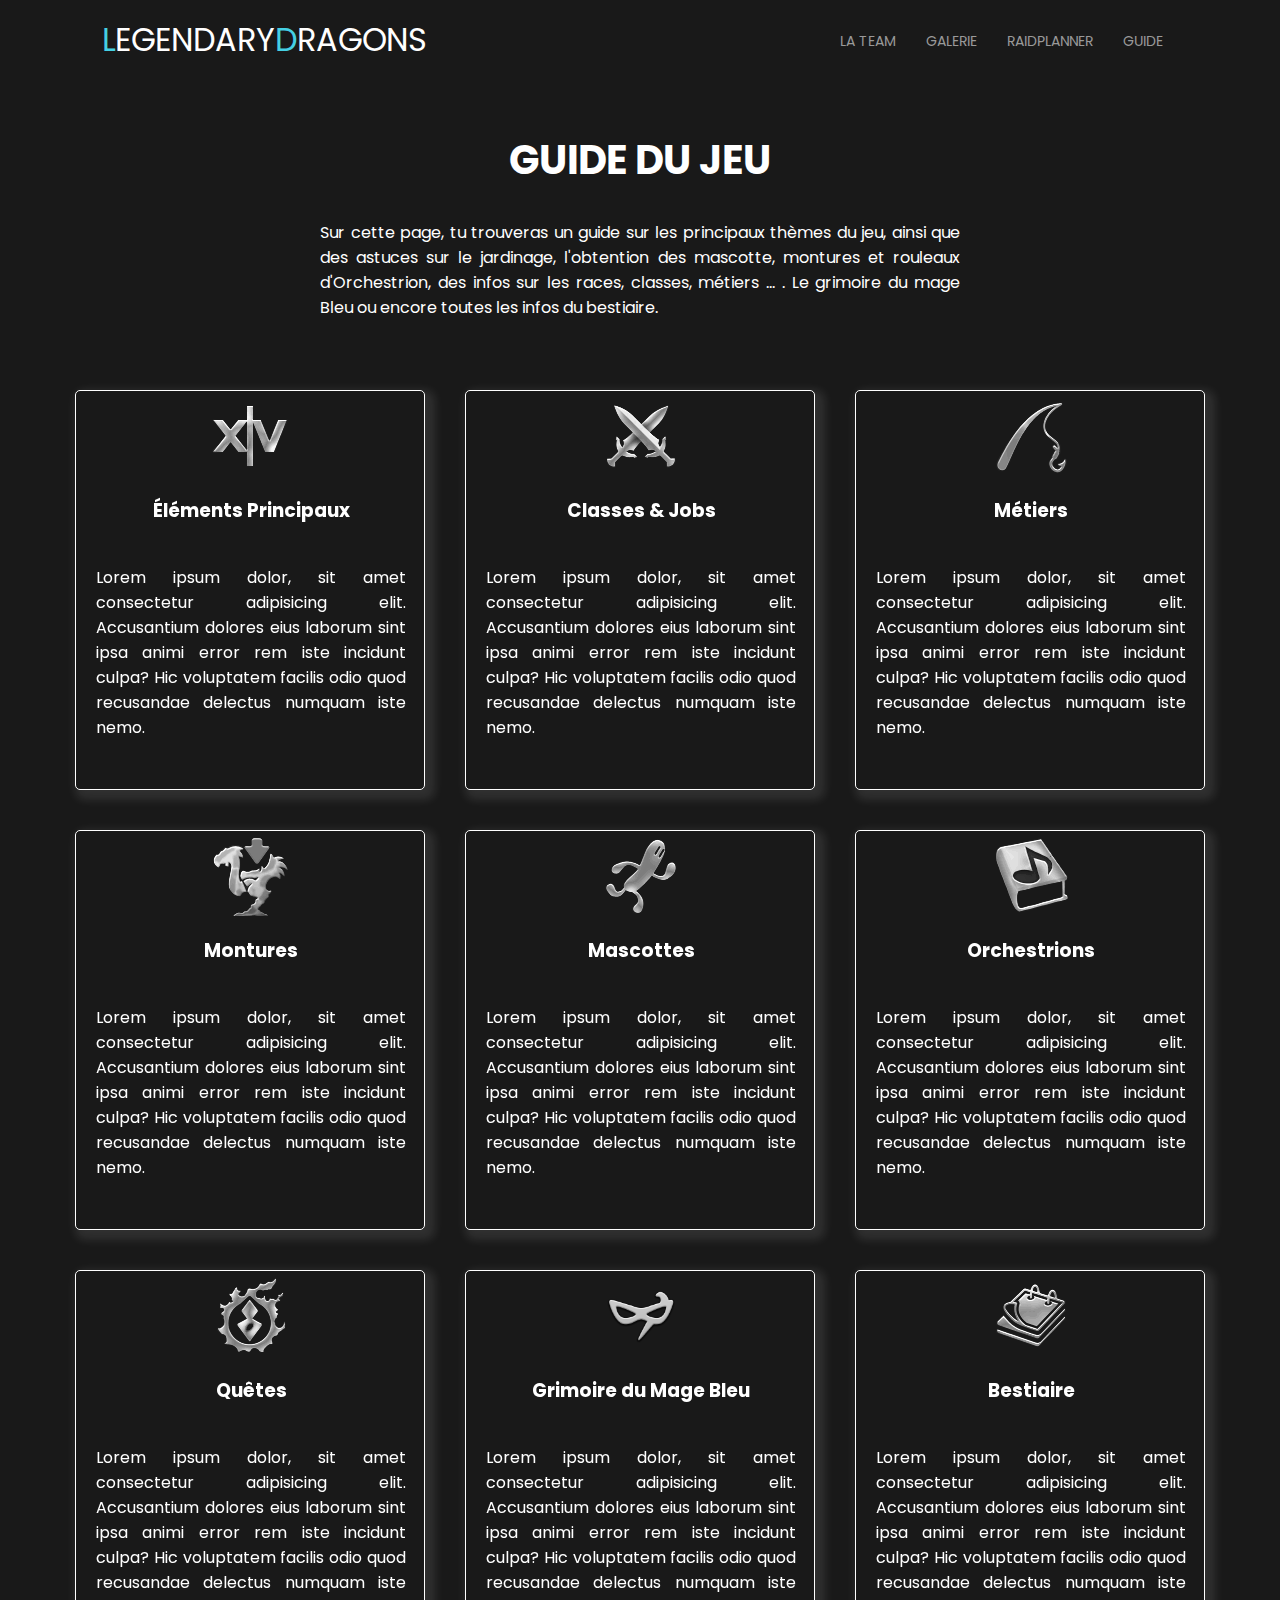
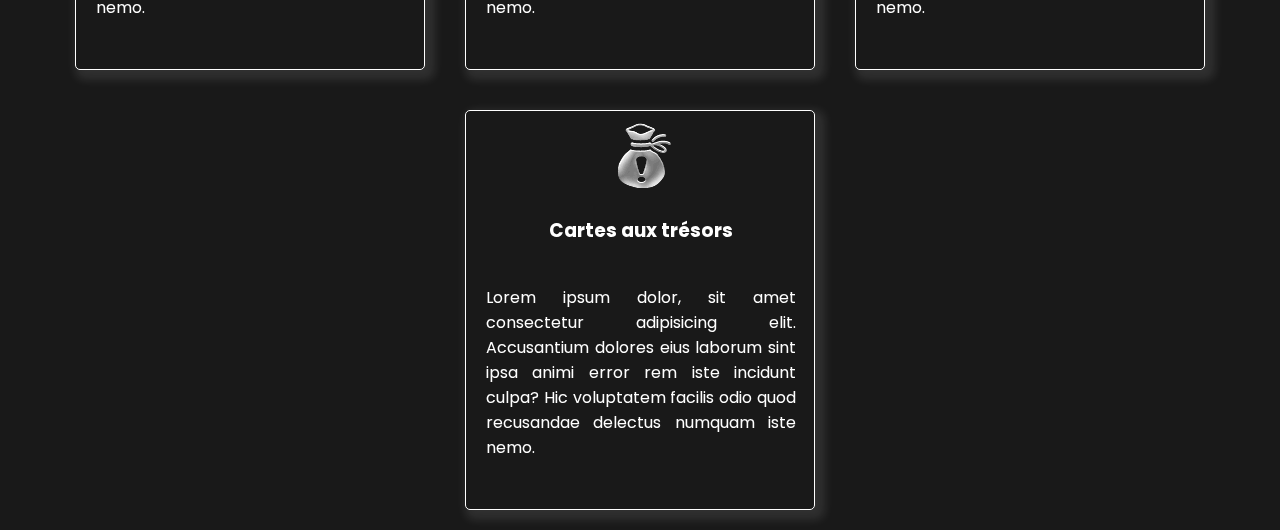
<file: guide.html>
<!DOCTYPE html>
<html lang="fr">
	<head>
		<meta charset="UTF-8">
		<meta http-equiv="X-UA-Compatible" content="IE=edge">
		<meta name="viewport" content="width=device-width, initial-scale=1.0">
		<link rel="icon" type="image/png" href="./sources/image/icons/aetheryte.png" />
		<title>LegendayDragons - Les membres</title>
		<!-- CSS -->
		<link rel="stylesheet" href="./sources/css/guide.css">
	</head>
	<body>
		<!-- Responsive menu -->
		<header>
			<div class="logo">
				<a href="index.html"><span>L</span>EGENDARY<span>D</span>RAGONS</a>
			</div>
			<div class="menu_toggle"></div>
			<ul class="menu">
				<li><a href="team.html">La team</a></li>
				<li><a href="gallery.html">Galerie</a></li>
				<li><a href="raidplanner.html">RaidPlanner</a></li>
				<li><a href="guide.html">Guide</a></li>
			</ul>
		</header>
		<!-- Section team -->
		<section class="guide">
			<div class="title_guide">
                <h1>GUIDE DU JEU</h1>
                <div class="paragraph">
                    <p>Sur cette page, tu trouveras un guide sur les principaux thèmes du jeu, ainsi que des astuces sur le jardinage, l'obtention des mascotte, montures et rouleaux d'Orchestrion, des infos sur les races, classes, métiers ... . Le grimoire du mage Bleu ou encore toutes les infos du bestiaire.</p>
                </div>
            </div>
            <div class="container">
                <div class="card">
                    <a href="main-element.html">
                        <div class="card-img"><img src="./sources/image/logo/principal.png" alt="icone éléments principaux"></div>
                        <div class="card-title"><h3>Éléments Principaux</h3></div>
                        <div class="card-content">
                            <p>Lorem ipsum dolor, sit amet consectetur adipisicing elit. Accusantium dolores eius laborum sint ipsa animi error rem iste incidunt culpa? Hic voluptatem facilis odio quod recusandae delectus numquam iste nemo.</p>
                        </div>
                    </a>
                </div>
                <div class="card">
                    <a href="classe.html">
                        <div class="card-img"><img src="./sources/image/logo/classe.png" alt="icone classe"></div>
                        <div class="card-title"><h3>Classes & Jobs</h3></div>
                        <div class="card-content">
                            <p>Lorem ipsum dolor, sit amet consectetur adipisicing elit. Accusantium dolores eius laborum sint ipsa animi error rem iste incidunt culpa? Hic voluptatem facilis odio quod recusandae delectus numquam iste nemo.</p>
                        </div>
                    </a>
                    
                </div>
                <div class="card">
                    <a href="metier.html">
                        <div class="card-img"><img src="./sources/image/logo/metier.png" alt="icone métiers"></div>
                        <div class="card-title"><h3>Métiers</h3></div>
                        <div class="card-content">
                            <p>Lorem ipsum dolor, sit amet consectetur adipisicing elit. Accusantium dolores eius laborum sint ipsa animi error rem iste incidunt culpa? Hic voluptatem facilis odio quod recusandae delectus numquam iste nemo.</p>
                        </div>
                    </a>
                    
                </div>
                <div class="card">
                    <a href="monture.html">
                        <div class="card-img"><img src="./sources/image/logo/monture.png" alt="icone monture"></div>
                        <div class="card-title"><h3>Montures</h3></div>
                        <div class="card-content">
                            <p>Lorem ipsum dolor, sit amet consectetur adipisicing elit. Accusantium dolores eius laborum sint ipsa animi error rem iste incidunt culpa? Hic voluptatem facilis odio quod recusandae delectus numquam iste nemo.</p>
                        </div>
                    </a>
                    
                </div>
                <div class="card">
                    <a href="minion.html">
                        <div class="card-img"><img src="./sources/image/logo/mascotte.png" alt="icone mascotte"></div>
                        <div class="card-title"><h3>Mascottes</h3></div>
                        <div class="card-content">
                            <p>Lorem ipsum dolor, sit amet consectetur adipisicing elit. Accusantium dolores eius laborum sint ipsa animi error rem iste incidunt culpa? Hic voluptatem facilis odio quod recusandae delectus numquam iste nemo.</p>
                        </div>
                    </a>
                    
                </div>
                <div class="card">
                    <a href="music.html">
                        <div class="card-img"><img src="./sources/image/logo/orchestrion.png" alt="icone orchestrions"></div>
                        <div class="card-title"><h3>Orchestrions</h3></div>
                        <div class="card-content">
                            <p>Lorem ipsum dolor, sit amet consectetur adipisicing elit. Accusantium dolores eius laborum sint ipsa animi error rem iste incidunt culpa? Hic voluptatem facilis odio quod recusandae delectus numquam iste nemo.</p>
                        </div>
                    </a>
                </div>
                <div class="card">
                    <a href="quest.html">
                        <div class="card-img"><img src="./sources/image/logo/quest.png" alt="icone quête"></div>
                        <div class="card-title"><h3>Quêtes</h3></div>
                        <div class="card-content">
                            <p>Lorem ipsum dolor, sit amet consectetur adipisicing elit. Accusantium dolores eius laborum sint ipsa animi error rem iste incidunt culpa? Hic voluptatem facilis odio quod recusandae delectus numquam iste nemo.</p>
                        </div>
                    </a>
                </div>
                <div class="card">
                    <a href="bluemage.html">
                        <div class="card-img"><img src="./sources/image/logo/bluemage.png" alt="icone mage bleu"></div>
                        <div class="card-title"><h3>Grimoire du Mage Bleu</h3></div>
                        <div class="card-content">
                            <p>Lorem ipsum dolor, sit amet consectetur adipisicing elit. Accusantium dolores eius laborum sint ipsa animi error rem iste incidunt culpa? Hic voluptatem facilis odio quod recusandae delectus numquam iste nemo.</p>
                        </div>
                    </a>
                </div>
                <div class="card">
                    <a href="bestiaire.html">
                        <div class="card-img"><img src="./sources/image/logo/bestiaire.png" alt="icone bestiaire"></div>
                        <div class="card-title"><h3>Bestiaire</h3></div>
                        <div class="card-content">
                            <p>Lorem ipsum dolor, sit amet consectetur adipisicing elit. Accusantium dolores eius laborum sint ipsa animi error rem iste incidunt culpa? Hic voluptatem facilis odio quod recusandae delectus numquam iste nemo.</p>
                        </div>
                    </a>
                </div>
                <div class="card">
                    <a href="treasure.html">
                        <div class="card-img"><img src="./sources/image/logo/tresor.png" alt="icone trésors"></div>
                        <div class="card-title"><h3>Cartes aux trésors</h3></div>
                        <div class="card-content">
                            <p>Lorem ipsum dolor, sit amet consectetur adipisicing elit. Accusantium dolores eius laborum sint ipsa animi error rem iste incidunt culpa? Hic voluptatem facilis odio quod recusandae delectus numquam iste nemo.</p>
                        </div>
                    </a>
                </div>
            </div>
		</section>
	</body>
	<!-- JS -->
	<script src="https://cdnjs.cloudflare.com/ajax/libs/gsap/3.9.1/gsap.min.js"></script>
	<script src="./sources/js/main.js"></script>
</html>
</file>
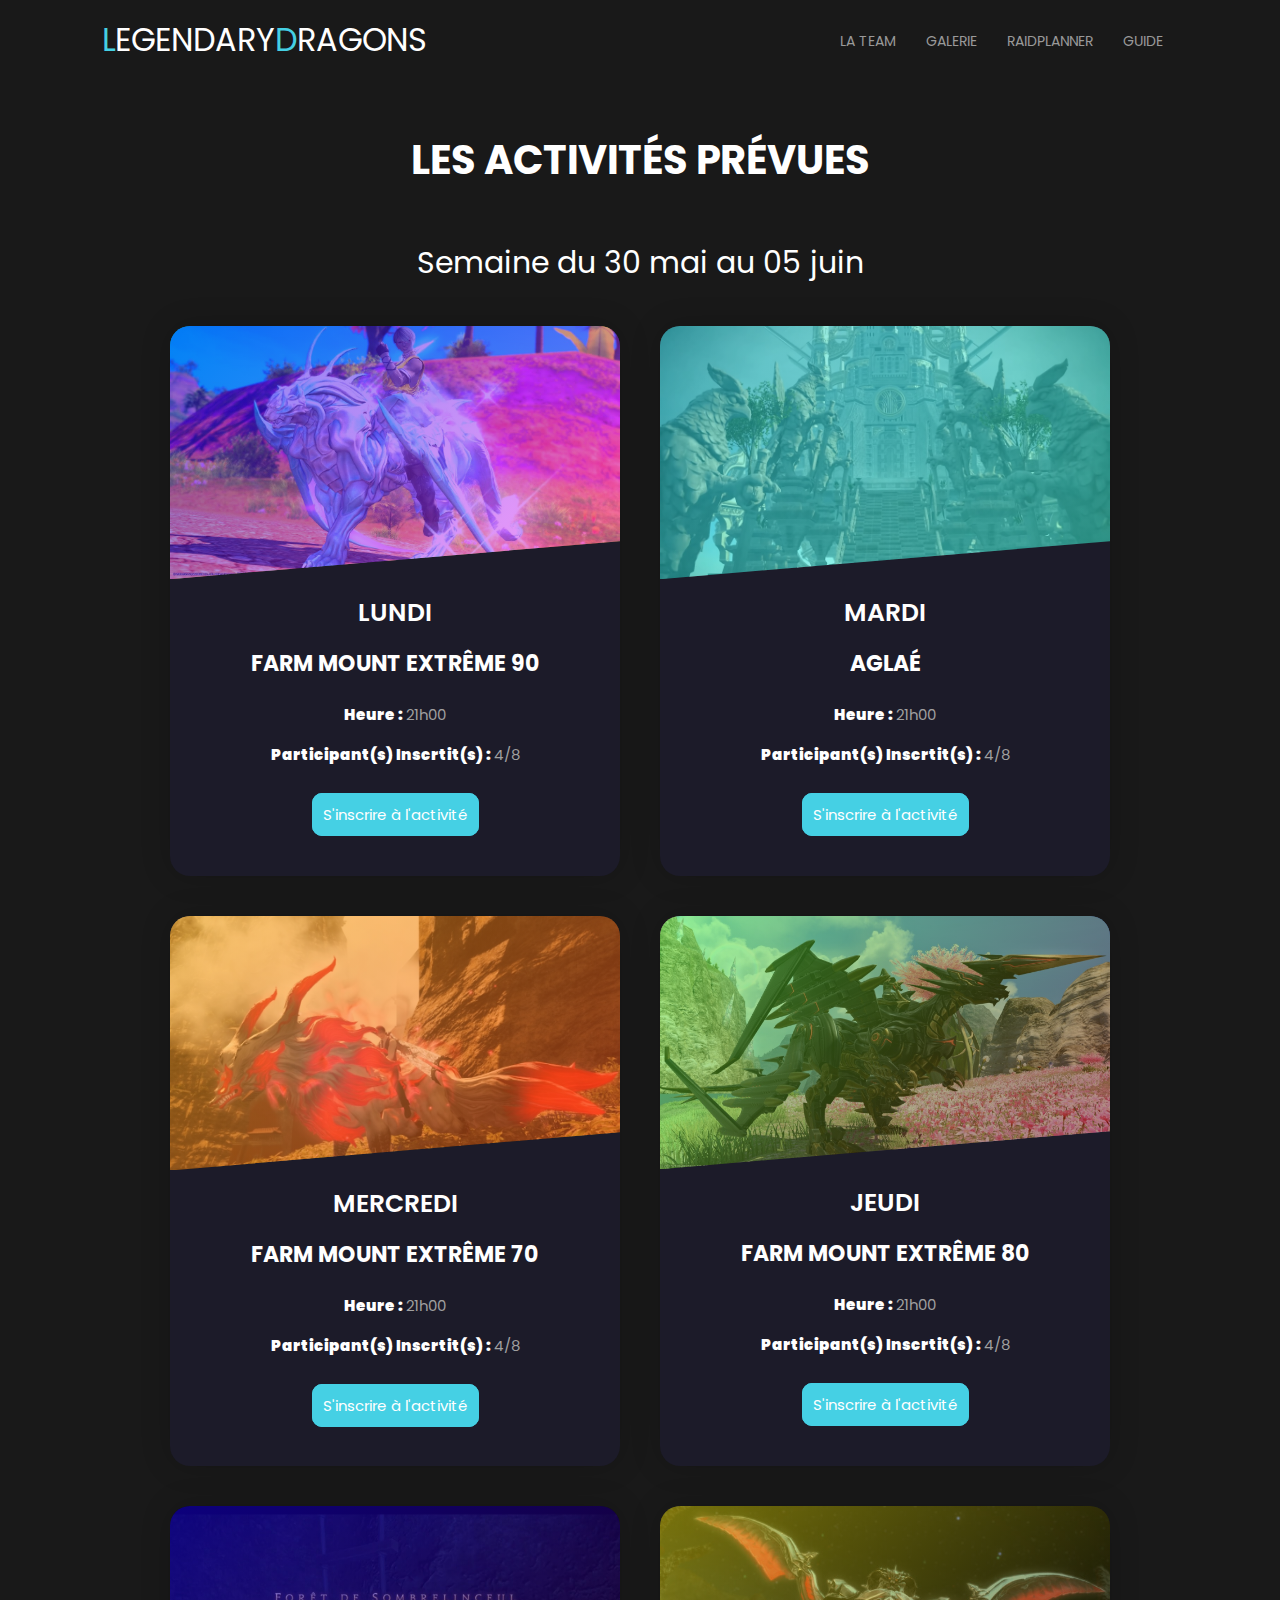
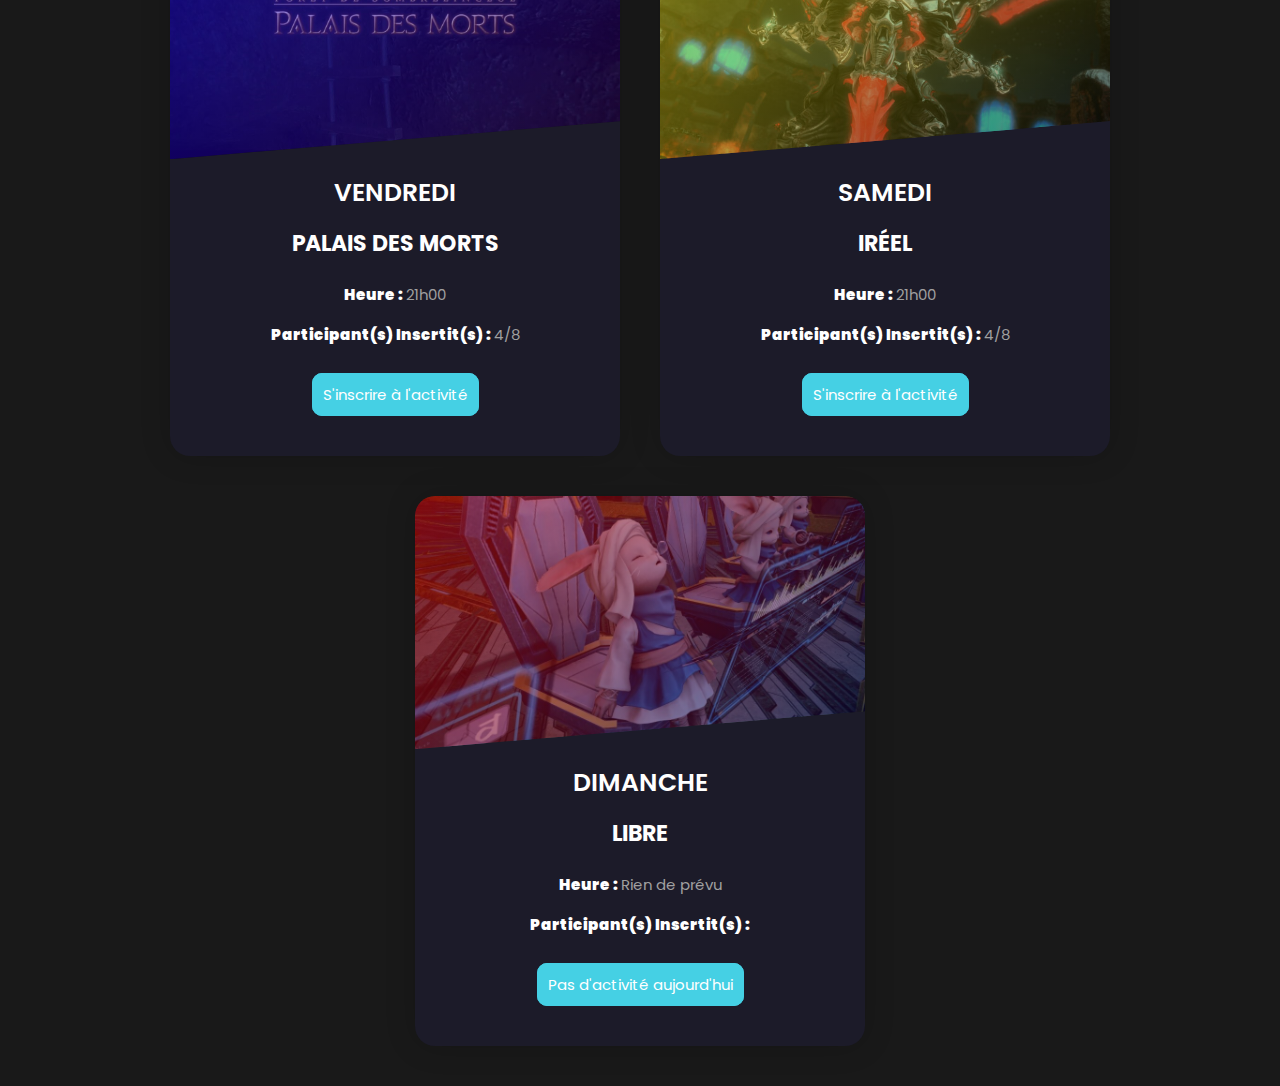
<file: raidplanner.html>
<!DOCTYPE html>
<html lang="fr">
	<head>
		<meta charset="UTF-8">
		<meta http-equiv="X-UA-Compatible" content="IE=edge">
		<meta name="viewport" content="width=device-width, initial-scale=1.0">
		<link rel="icon" type="image/png" href="./sources/image/icons/aetheryte.png" />
		<title>LegendayDragons - RaidPlanner</title>
		<!-- Font Awesome -->
		<link rel="stylesheet" href="https://cdnjs.cloudflare.com/ajax/libs/font-awesome/6.1.1/css/all.min.css" integrity="sha512-KfkfwYDsLkIlwQp6LFnl8zNdLGxu9YAA1QvwINks4PhcElQSvqcyVLLD9aMhXd13uQjoXtEKNosOWaZqXgel0g==" crossorigin="anonymous" referrerpolicy="no-referrer" />
		<!-- CSS -->
		<link rel="stylesheet" href="./sources/css/raidplanner.css">
	</head>
	<body>
		<!-- Responsive menu -->
		<header>
			<div class="logo">
				<a href="index.html"><span>L</span>EGENDARY<span>D</span>RAGONS</a>
			</div>
			<div class="menu_toggle"></div>
			<ul class="menu">
				<li><a href="team.html">La team</a></li>
				<li><a href="gallery.html">Galerie</a></li>
				<li><a href="raidplanner.html">RaidPlanner</a></li>
				<li><a href="guide.html">Guide</a></li>
			</ul>
		</header>
		<!-- Section Raid -->
		<section class="raid">
			<div class="title_raid">
                <h1>
                    <span>LES</span>
                    <span>ACTIVITÉS</span>
                    <span>PRÉVUES</span>
                </h1>
                <div class="paragraph">
                    <p>Semaine du 30 mai au 05 juin</p>
                </div>
            </div>
            <div class="cards">
            <div class="card card1">
                <div class="container">
                    <img src="./sources/image/raid_img/extrem90.jpg" alt="">
                </div>
                <div class="details">
                    <h3>Lundi</h3>
                    <div class="infos">
                        <h4>Farm Mount Extrême 90</h4>
                        <p><span>Heure : </span>21h00</p>
                        <p><span>Participant(s) Inscrtit(s) : </span>4/8</p>
                        <p class="signup"><a href="https://discord.com/channels/972480807065235496/972502634961457172" target="_blank">S'inscrire à l'activité</a></p>
                    </div>
                </div>
            </div>
            <div class="card card2">
                <div class="container">
                    <img src="./sources/image/raid_img/aglae.png" alt="">
                </div>
                <div class="details">
                    <h3>Mardi</h3>
                    <div class="infos">
                        <h4>Aglaé</h4>
                        <p><span>Heure : </span>21h00</p>
                        <p><span>Participant(s) Inscrtit(s) : </span>4/8</p>
                        <p class="signup"><a href="https://discord.com/channels/972480807065235496/972502634961457172" target="_blank">S'inscrire à l'activité</a></p>
                    </div>
                </div>
            </div>
            <div class="card card3">
                <div class="container">
                    <img src="./sources/image/raid_img/extrem70.jpg" alt="">
                </div>
                <div class="details">
                    <h3>Mercredi</h3>
                    <div class="infos">
                        <h4>Farm Mount Extrême 70</h4>
                        <p><span>Heure : </span>21h00</p>
                        <p><span>Participant(s) Inscrtit(s) : </span>4/8</p>
                        <p class="signup"><a href="https://discord.com/channels/972480807065235496/972502634961457172" target="_blank">S'inscrire à l'activité</a></p>
                    </div>
                </div>
            </div>
            <div class="card card4">
                <div class="container">
                    <img src="./sources/image/raid_img/extrem80.jpg" alt="">
                </div>
                <div class="details">
                    <h3>Jeudi</h3>
                    <div class="infos">
                        <h4>Farm Mount Extrême 80</h4>
                        <p><span>Heure : </span>21h00</p>
                        <p><span>Participant(s) Inscrtit(s) : </span>4/8</p>
                        <p class="signup"><a href="https://discord.com/channels/972480807065235496/972502634961457172" target="_blank">S'inscrire à l'activité</a></p>
                    </div>
                </div>
            </div>
            <div class="card card5">
                <div class="container">
                    <img src="./sources/image/raid_img/pdm.jpg" alt="">
                </div>
                <div class="details">
                    <h3>Vendredi</h3>
                    <div class="infos">
                        <h4>Palais des morts</h4>
                        <p><span>Heure : </span>21h00</p>
                        <p><span>Participant(s) Inscrtit(s) : </span>4/8</p>
                        <p class="signup"><a href="https://discord.com/channels/972480807065235496/972502634961457172" target="_blank">S'inscrire à l'activité</a></p>
                    </div>
                </div>
            </div>
            <div class="card card6">
                <div class="container">
                    <img src="./sources/image/raid_img/irreel.jpg" alt="">
                </div>
                <div class="details">
                    <h3>Samedi</h3>
                    <div class="infos">
                        <h4>Iréel</h4>
                        <p><span>Heure : </span>21h00</p>
                        <p><span>Participant(s) Inscrtit(s) : </span>4/8</p>
                        <p class="signup"><a href="https://discord.com/channels/972480807065235496/972502634961457172" target="_blank">S'inscrire à l'activité</a></p>
                    </div>
                </div>
            </div>
            <div class="card card7">
                <div class="container">
                    <img src="./sources/image/raid_img/repos.jpg" alt="">
                </div>
                <div class="details">
                    <h3>Dimanche</h3>
                    <div class="infos">
                        <h4>Libre</h4>
                        <p><span>Heure : </span>Rien de prévu</p>
                        <p><span>Participant(s) Inscrtit(s) : </span></p>
                        <p class="signup"><a href="#" target="_blank">Pas d'activité aujourd'hui</a></p>
                    </div>
                </div>
            </div>
        </div>
		</section>
	</body>
	<!-- JS -->
	<script src="https://cdnjs.cloudflare.com/ajax/libs/gsap/3.9.1/gsap.min.js"></script>
	<script src="./sources/js/main.js"></script>
</html>
</file>
<file: sources/css/home.css>
/* Import CSS */
@import url("style.css");

/* CSS HOME */
body{
    overflow: hidden;
}
.home{
    height: calc(100vh - 80px);
    padding: 0 8%;
    display: flex;
    align-items: center;
    justify-content: space-between;
}
.home .left{
    width: 50%;
    animation: Title_animate 1.5s ease 1.6s 1 normal backwards;
}
.home .left h1{
    font-size: 35px;
}
.home .left h1 span{
    color: var(--blue_color)
}
.home .left p{
    color: var(--grey_color);
    font-size: 14px;
    margin-top: 20px;
    margin-bottom: 30px;
    text-align: justify;
}
.home .left p span{
    display: block;
    margin-top: 5px;
}
.home .left .fa-brands{
    text-decoration: 0;
    text-transform: uppercase;
    font-size: 20px;
    padding: 10px 20px;
    transition: 0.5s;
}
.home .left .fa-brands:hover{
    color: var(--blue_color);
}
.home .right {
    width: 35%;
    display: flex;
    align-items: center;
    justify-content: center;
    height: 100%;
    animation: Logo_animate 1.5s ease 1.6s 1 normal backwards;
}
.home .right img {
    height: 480px;
}

@media (max-width:900px){
    /* CSS HOMEPAGE */
    .home .left {
        background-color: rgba(0,0,0,0.8);
        width: 100%;
        padding: 30PX;
        border-radius: 5px;
    }
    .home .left h1 {
        font-size: 18px;
    }
    .home .left p {
        font-size: 12px;
    }
    .home .right {
        z-index: -1;
        position: absolute;
        height: 100%;
        width: 100%;
        top: 0;
        left: 0;
    }
    
}
</file>
<file: sources/css/gallery.css>
/* Import CSS */
@import url("style.css");

/* CSS GALLERY */
.gallery .title_gallery{
    margin-top: 100px;
    animation: Title_animate 1.5s ease 1.6s 1 normal backwards;
}
.gallery .title_gallery h1{
    text-align: center;
    font-size: 40px;
    margin: 40px
}
.title_gallery .paragraph{
    width: 50%;
    color: #fff;
    text-align: justify;
    margin: 0 auto;
}
.title_gallery .paragraph a{
    color: #45d0e4;
}
.month-gallery{
    margin-top: 50px;
    text-align: center;
    font-size: 25px;
    animation: Title_animate 1.5s ease 1.6s 1 normal backwards;
}
.month-gallery span{
    color: var(--blue_color);
}
.grid-container {
    display: grid;
    gap: 1rem;
    grid-template-columns: repeat(auto-fit, minmax(20%, 1fr));
    grid-auto-flow: dense;
    padding: 15px;
    margin-top: 30px;
    animation: Card_animate 2s linear 1.6s 1 normal backwards;
}
.grid-container .item {
    background:#8FF;
    display:flex;
}
.grid-container .item a {
    display:flex;
    width:100%;
}
.grid-container .item.portrait {
    grid-row: auto / span 2;
}
.grid-container .item img {
    width:100%;
    height:auto;
    object-fit:cover;
}


/* RESPONSIVE CSS */
@media (max-width:900px){
    body{
		z-index: 100;
		}
	.gallery{
		position: relative;
		z-index: -99;
	}
	.gallery .title_gallery h1{
		font-size: 25px;
	}
    .title_gallery .paragraph{
        font-size: 12px;
    }
    .month-gallery{
        font-size: 20px;
    }
}
</file>
<file: sources/css/guide.css>
/* Import CSS */
@import url("style.css");

/* CSS Guide */
.guide .title_guide{
    padding-top: 50px;
	animation: Title_animate 1.5s ease 1.6s 1 normal backwards;
}
.guide .title_guide h1{
    font-size: 40px;
    text-align: center;
    margin-bottom: 30px;
}
.title_guide .paragraph{
    width: 50%;  
    color: #fff;
    text-align: justify;
    margin: 0 auto;
}
.guide .container{
    display: flex;
	justify-content: center;
	align-items: center;
	flex-wrap: wrap;
    margin-top: 50px;
    animation: Logo_animate 1.5s ease 2.5s 1 normal backwards;
}
.guide .container .card{
    border: 1px solid var(--white_color);
    border-radius: 5px;
    box-shadow: 5px 5px 10px 5px rgba(255,255,255,0.1);
    height: 400px;
    width: 350px;
    margin: 20px;
    display: flex;
    cursor: pointer;
}
.guide .container .card:hover{
    border: 1px solid rgb(218, 165, 32);
    box-shadow: 5px 5px 10px 5px rgba(218,165,32,0.1);
}
.guide .container .card a{
    filter: grayscale(1);
}
.guide .container .card a:hover{
    filter: grayscale(0);
}
.guide .container .card a .card-img{
    width: 350px;
    display: flex;
    justify-content: center;
    padding-top: 5px;
}
.guide .container .card a .card-img img{
    width: 80px;
}
.guide .container .card a .card-title{
    text-align: center;
    margin: 20px 0;
}
.guide .container .card a:hover h3{
    color: goldenrod;
}
.guide .container .card a .card-content{
    padding: 20px;
    text-align: justify;
}

/* CSS Responsive */
@media (max-width:900px){
	body{
		z-index: -100;
	}
	.guide{
		position: relative;
		z-index: -99;
	}
	.guide .title_guide h1{
		font-size: 20px;
	}
    .title_guide .paragraph{
        font-size: 12px;
    }
}

@media (max-width:400px){
    .guide .container .card{
        height: 300px;
        width: 250px;
    }
    .guide .container .card a .card-img{
        width: 250px;
    }
    .guide .container .card a .card-title{
        font-size: 15px;
        margin: 10px 0;
    }
    .guide .container .card a .card-content{
        font-size: 11px;
    }

}
</file>
<file: sources/css/raidplanner.css>
/* Import CSS */
@import url("style.css");

/* CSS RAIDPLANNER */
.title_raid h1{
    text-align: center;
    font-size: 40px;
    margin: 50px;
    animation: Title_animate 1.5s ease 1.6s 1 normal backwards;
}
.title_raid .paragraph{
    width: 50%;
    color: var(--white_color);
    text-align: center;
    margin: 0 auto;
    font-size: 30px;
    animation: Logo_animate 1.5s ease 1.6s 1 normal backwards;
}
.cards{
    display: flex;
    justify-content: center;
	align-items: center;
	flex-wrap: wrap;
    padding: 20px;
    animation: Card_animate 1s linear 1.6s 1 normal backwards;
}
.card{
    width: 450px;
	height: 550px;
    background-color: #1c1b29;
    border-radius: 20px;
    box-shadow: 0 0 30px rgba(0,0,0,0.18);
    margin: 20px;
}
.container{
    position: relative;
    clip-path: polygon(0 0,100% 0, 100% 85%, 0 100%);
}
img{
    width: 100%;
    display: block;
    border-radius: 20px 20px 0 0;
}
.container:after{
    content: "";
    height: 100%;
    width: 100%;
    position: absolute;
    top: 0;
    left: 0;
    border-radius: 20px 20px 0 0;
    opacity: 0.7;
}
.card1>.container:after{
    background-image: linear-gradient(
        135deg,
        rgba(1, 0, 236, 0.7),
        rgba(251, 54, 244, 0.7)
    );
}
.card2>.container:after{
    background-image: linear-gradient(
        135deg,
        rgba(43, 220, 227, 0.7),
        rgba(66, 255, 219, 0.7)
    );
}
.card3>.container:after{
    background-image: linear-gradient(
        135deg,
        rgba(255, 171, 29, 0.7),
        rgba(248, 80, 28, 0.7)
    );
}
.card4>.container:after{
    background-image: linear-gradient(
        135deg,
        rgba(77, 251, 54, 0.7),
        rgba(105, 4, 4, 0.7)
    );
}
.card5>.container:after{
    background-image: linear-gradient(
        135deg,
        rgba(25, 0, 255, 0.7),
        rgba(49, 0, 88, 0.7)
    );
}
.card6>.container:after{
    background-image: linear-gradient(
        135deg,
        rgba(238, 223, 9, 0.7),
        rgba(0, 0, 0, 0.7)
    );
}
.card7>.container:after{
    background-image: linear-gradient(
        135deg,
        rgba(255, 0, 0, 0.7),
        rgba(1, 0, 71, 0.7)
    );
}
.details{
    padding: 5px 10px;
}
.details>h3{
    color: var(--white_color);
    font-weight: 600;
    font-size: 25px;
    margin: 10px 0 15px 0;
    text-align: center;
    text-transform: uppercase;
}
.details p{
    color: #a0a0a0;
    font-size: 15px;
    line-height: 30px;
    font-weight: 400;
    padding-bottom: 10px;
    text-align: center;
}
.details .signup{
    margin-top: 20px;
    width: 100%;
}
.details .signup a{
    padding: 10px;
    border: 1px solid var(--blue_color);
    border-radius: 10px;
    transition: all 0.5s ease;
    background-color: var(--blue_color);
}
.details .signup a:hover{
    background-color: rgba(251, 54, 244, 0.7);
    border: 1px solid rgba(251, 54, 244, 0.7);
    letter-spacing: 2px;
}

.details .infos{
    color: var(--white_color);
    margin-bottom: 10px;
}
.details .infos h4{
    text-align: center;
    text-transform: uppercase;
    font-size: 22px;
    margin-bottom: 20px;
}
.details .infos span{
    font-weight: 900;
}


/* CSS Responsive */
@media (max-width:900px){
	body{
		z-index: -100;
	}
	.raid{
		position: relative;
		z-index: -99;
	}
    .raid .title_raid h1{
		font-size: 20px;
	}
    .title_raid .paragraph{
        font-size: 12px;
    }
}

@media (max-width:400px){
    .card{
        width: 350px;
        height: 450px;
    }
    .details>h3{
        font-weight: 400;
        font-size: 20px;
    }
    .details p{
        font-size: 12px;
        line-height: 30px;
        font-weight: 250;
    }
    .details .infos h4{
        font-size: 14px;
    }
}
</file>
